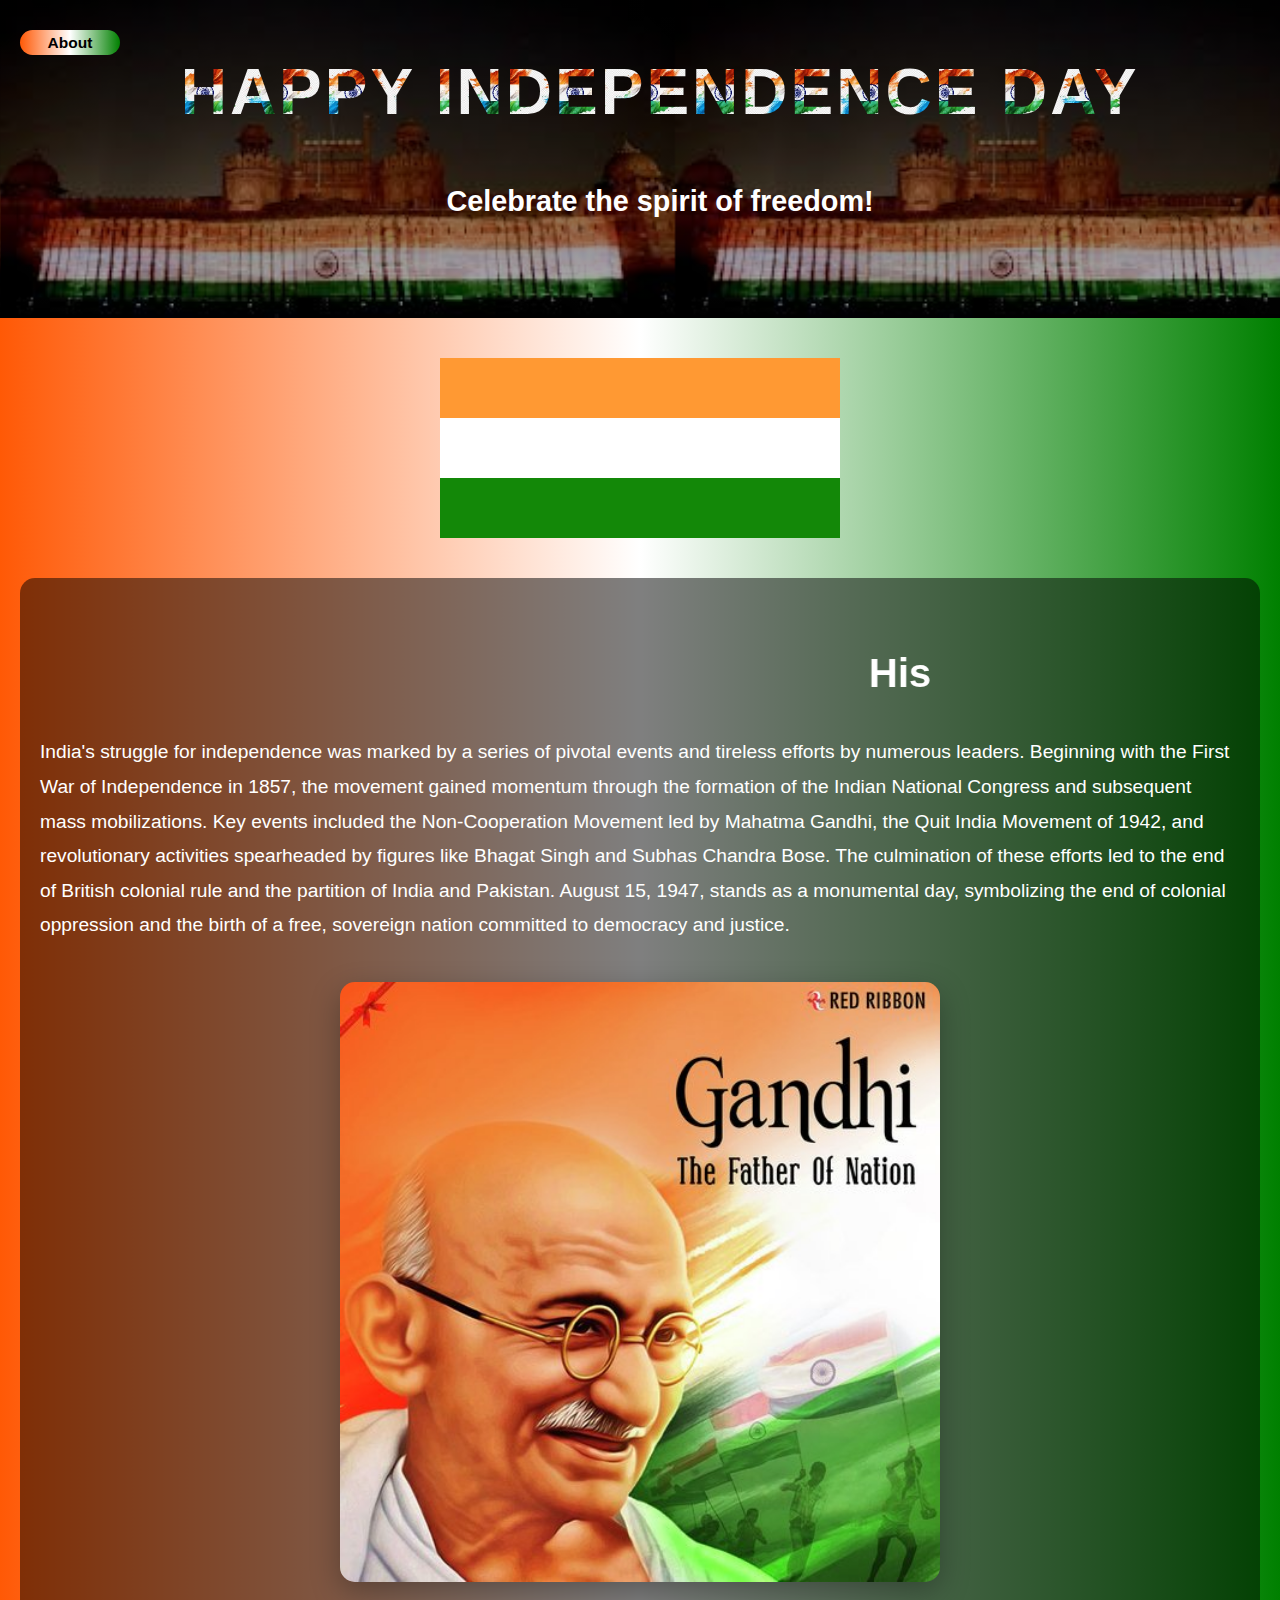
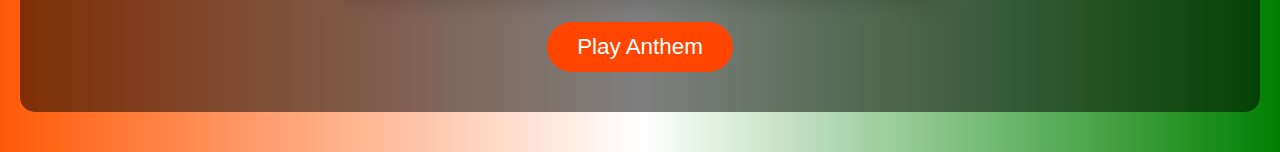
<file: index.html>
<!DOCTYPE html>
<html lang="en">
<head>
    <meta charset="UTF-8">
    <meta name="viewport" content="width=device-width, initial-scale=1.0">
    <title>Independence Day</title>
    <link rel="stylesheet" href="styles.css">
</head>
<body>
    <div class="header">
    <div class="head-link"><a href="fighters.html" class="link"><b>About</b></a></div>

        <h1 class="head-img">Happy Independence Day</h1><br><br>
        <p><b>Celebrate the spirit of freedom!</b></p>
    </div>

    <div class="flag" >
        <div class="flag-strip saffron"></div>
        <div class="flag-strip white"></div>
        <div class="flag-strip green"></div>
        <div class="ashoka-chakra"></div>
    </div>

    <div class="content">
        <div class="mark"><marquee><h2>History of Independence</h2></marquee></div>
        <p>India's struggle for independence was marked by a series of pivotal events and tireless efforts by numerous leaders. Beginning with the First War of Independence in 1857, the movement gained momentum through the formation of the Indian National Congress and subsequent mass mobilizations. Key events included the Non-Cooperation Movement led by Mahatma Gandhi, the Quit India Movement of 1942, and revolutionary activities spearheaded by figures like Bhagat Singh and Subhas Chandra Bose. The culmination of these efforts led to the end of British colonial rule and the partition of India and Pakistan. August 15, 1947, stands as a monumental day, symbolizing the end of colonial oppression and the birth of a free, sovereign nation committed to democracy and justice.</p>
        <img src="gandhi.jpg" alt="Mahatma Gandhi" class="responsive-img"><br><br><br>
        <div>
            <button onclick="playAudio()">Play Anthem</button>
        </div>  
    </div>
    

    <audio id="anthem" src="42987724_india-national-anthem_by_u2m_studio_preview.mp3" ></audio>

    <script src="script.js"></script>
</body>
</html>
</file>
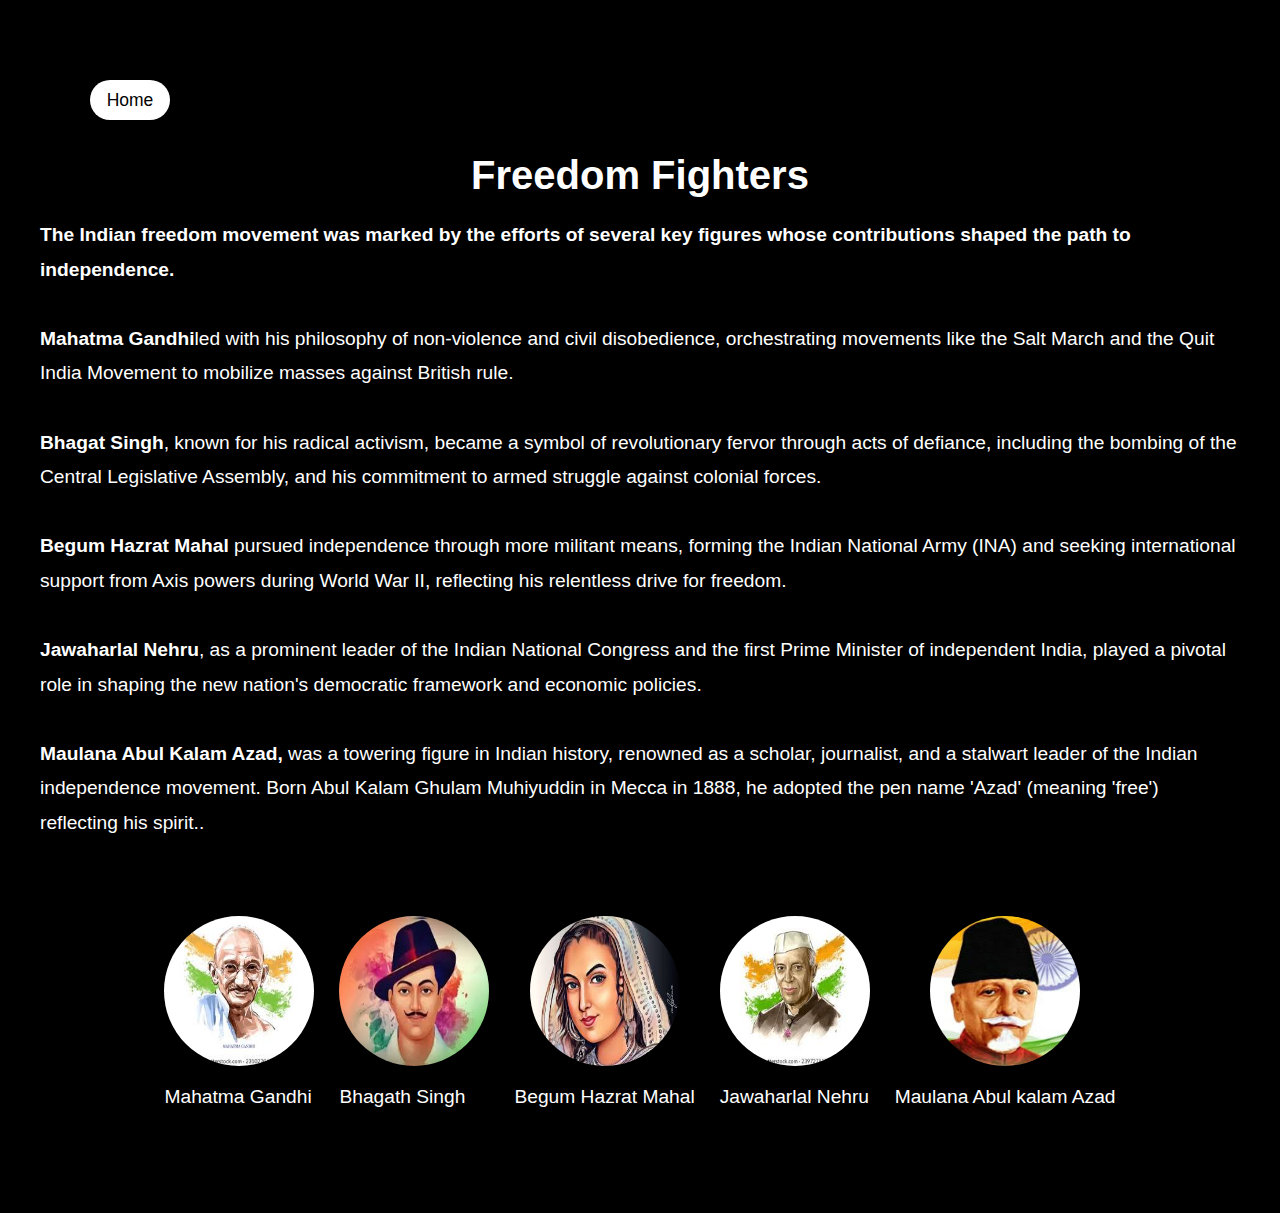
<file: fighters.html>
<!DOCTYPE html>
<html lang="en">
<head>
    <meta charset="UTF-8">
    <link rel="stylesheet" href="styles.css">
    <meta name="viewport" content="width=device-width, initial-scale=1.0">
    <title>Freedom Fighters</title>
</head>
<body style="background-image: url(purana-paper.jpeg); background-size: cover; background: linear-gradient(to bottom, rgba(0,0,0,1));">
    <div class="content">
    <a href="index.html" class="link2">Home</a>
    <h2 class="title">Freedom Fighters</h2>
<p>
    <b>The Indian freedom movement was marked by the efforts of several key figures whose contributions shaped the path to independence.</b><br><br> <b>Mahatma Gandhi</b>led with his philosophy of non-violence and civil disobedience, orchestrating movements like the Salt March and the Quit India Movement to mobilize masses against British rule. <br><br><b>Bhagat Singh</b>, known for his radical activism, became a symbol of revolutionary fervor through acts of defiance, including the bombing of the Central Legislative Assembly, and his commitment to armed struggle against colonial forces.<br><br>

<b>Begum Hazrat Mahal</b> pursued independence through more militant means, forming the Indian National Army (INA) and seeking international support from Axis powers during World War II, reflecting his relentless drive for freedom.<br><br><b>Jawaharlal Nehru</b>, as a prominent leader of the Indian National Congress and the first Prime Minister of independent India, played a pivotal role in shaping the new nation's democratic framework and economic policies. <br><br><b>Maulana Abul Kalam Azad,</b> was a towering figure in Indian history, renowned as a scholar, journalist, and a stalwart leader of the Indian independence movement. Born Abul Kalam Ghulam Muhiyuddin in Mecca in 1888, he adopted the pen name 'Azad' (meaning 'free') reflecting his spirit..</p><br><br>

<div class="freedom-fighters">
<div class="fighter"  onclick="showInfo(this)">
    <img src="images.jpeg" alt="Fighter 1" 
    data-info= "Born Mohandas Karamchand Gandhi on October 2, 1869, in Porbandar, India. A lawyer by profession, he became the paramount leader of India's independence movement. Renowned for his philosophy of non-violent resistance (Ahimsa), he led India to freedom from British rule. His campaigns included Satyagraha, civil disobedience, and the famous Dandi March. Assasinated in 1948, he remains an iconic figure globally for his message of peace and equality.">
    <p>Mahatma Gandhi</p>
</div>
<div class="fighter" onclick="showInfo(this)">
    <img src="bhagatsing.jpeg" alt="Fighter 2" data-info="Bhagat Singh was a revolutionary Indian freedom fighter. Born in 1907 in Punjab, he was deeply influenced by the atrocities of British rule. Joining the Hindustan Republican Association, he actively participated in revolutionary activities. Known for his courage and idealism, he became a symbol of youth rebellion against British imperialism. His assassination of a British police officer and subsequent capture led to his execution at the age of 23 in 1931. His sacrifice ignited the spirit of freedom among Indians.">
    <p>Bhagath Singh</p>
</div>
<div class="fighter" onclick="showInfo(this)">
    <img src="begum.jpeg" alt="Fighter 2" data-info="Begum Hazrat Mahal was the second wife of Nawab Wajid Ali Shah of Awadh. Born Muhammadi Khanum, she became a key figure in the 1857 Revolt against the British. After the British exiled her husband, she declared her son Birjis Qadr the Nawab and led the rebellion from Lucknow. Known for her courage and strategic mind, she fought fiercely but was eventually defeated. Forced into exile in Nepal, she spent her final years there, a symbol of resistance against British rule.">
    <p>Begum Hazrat Mahal</p>
</div>
<div class="fighter" onclick="showInfo(this)">
    <img src="download.jpeg" alt="Fighter 2" data-info="Jawaharlal Nehru was India's first Prime Minister. Born on November 14, 1889, in Allahabad, he was a prominent figure in the Indian independence movement. Educated in England, he joined the Indian National Congress and became a close associate of Mahatma Gandhi. Nehru played a crucial role in shaping independent India, emphasizing secularism, democracy, and non-alignment. His vision for a modern and progressive India laid the foundation for the nation's development.">
    <p>Jawaharlal Nehru</p>
</div>
<div class="fighter" onclick="showInfo(this)">
    <img src="abul-kalam.jpeg" alt="Fighter 2" data-info="Maulana Abul Kalam Azad (1888-1958) was a prominent Indian freedom fighter, scholar, and politician. Born in Mecca, he emerged as a staunch advocate for Indian independence. A prolific writer and journalist, he contributed significantly to the nationalist movement. Post-independence, he served as India's first Education Minister, laying the foundation for the country's education system. Azad is revered for his intellectual prowess, secular outlook, and unwavering commitment to India's unity and progress.">
    <p>Maulana Abul kalam Azad</p>
</div>
<div id="info-box" class="info-box"></div>
</div>


<script src="script.js"></script>

</body>
</html>
</file>
<file: styles.css>
body {
    font-family: 'Poppins', sans-serif;
    margin: 0;
    padding: 0;
    background: linear-gradient(to right, #ff5906, #ffffff , green);
    color: white;
    text-align: center;
    overflow-x: hidden;
}
.head-img{
    background-image: url("flag1.jpeg");
    background-size: contain;
    -webkit-background-clip: text;
    -webkit-text-fill-color: transparent;
}

.header {
    padding: 80px 20px;
    background: linear-gradient(to bottom, rgba(0, 0, 0, 0.7), rgba(0, 0, 0, 0.3)), url('red-fort.jpeg') ;
    background-size: contain;

    width: 100%;
    animation: fadeInDown 2s;
}

.header h1 {
    font-size: 4em;
    margin: 0;
    text-transform: uppercase;
    letter-spacing: 3px;
}

.header p {
    font-size: 1.8em;
    margin: 20px 0;
}

button {
    padding: 12px 30px;
    background-color: #ff4500;
    color: white;
    border: none;
    border-radius: 25px;
    cursor: pointer;
    font-size: 1.4em;
    transition: transform 0.3s ease;
    animation: pulse 2s infinite;
}

button:hover {
    background-color: #e63946;
    transform: scale(1.1);
}

.mark{
    width: 500px;
    margin-left: 32.5%;    
    display: flex;
    justify-content: center;
    align-items: center;
}
.flag {
    width: 100%;
    max-width: 400px;
    margin: 40px auto;
    position: relative;
    cursor: pointer;
}

.flag-strip {
    height: 60px;
    animation: wave 1.5s infinite ease;
}

.saffron {
    background-color: #FF9933;
}

.white {
    background-color: #FFFFFF;
    position: relative;
}

.green {
    background-color: #138808;
}

.ashoka-chakra {
    position: absolute;
    top: 50px;
    left: 40%;
    transform: translateX(-50%);
    transform: translateY(-50%);
    width: 75px;
    height: 80px;
    background: url('https://pngbasket.com/wp-content/uploads/2021/08/ashoka-chakra.png') no-repeat center;
    background-size: contain;
    animation: rotateImage  2.5s infinite;
}

.content {
    padding: 40px 20px;
    background-color: rgba(0, 0, 0, 0.5);
    margin: 40px 20px;
    border-radius: 15px;
}

.content h2 {
    font-size: 2.5em;
    margin-bottom: 20px;
    image-resolution: 500px;
}
.content p {
    font-size: 1.2em;
    line-height: 1.8em;
    text-align: left;
}

.responsive-img {
    width: 100%;
    max-width: 600px;
    border-radius: 15px;
    margin-top: 20px;
    box-shadow: 0px 10px 30px rgba(0, 0, 0, 0.3);
    animation: fadeInUp 1.5s ease;
}
.responsive-img:hover{
    background-image: url("war-img.jpeg");
    background-size: contain;

}

.freedom-fighters {
    display: flex;
    justify-content: center;
    gap: 25px;
    margin-top: 20px;
}

.fighter {
    text-align: center;
}

.fighter img {
    width: 150px;
    height: 150px;
    border-radius: 50%;
    box-shadow: 0px 5px 20px rgba(0, 0, 0, 0.3);
    transition: transform 0.3s ease;

}

.fighter p {
    margin-top: 10px;
    font-size: 1.2em;
}

.fighter img:hover {
    transform: scale(1.1);
}
.fighter img:hover {
    transform: scale(1.2) rotate(5deg); 
    box-shadow: 0px 10px 20px rgba(0, 0, 0, 0.5);
}

.info-box {
    display: none;
    padding: 20px;
    background-color: rgba(255, 255, 255, 0.9);
    color: black;
    border-radius: 10px;
    margin-top: 80px;
    font-family: cursive;
    left: 50%;
    transform: translateY(-50%);
    max-width: 300px;
    text-align: center;
    z-index: 1000;
}

.head-link{
    margin-top: -50px;

    
}
.link{
    display: flex;
    justify-content: center;
    align-items: center;
    width: 100px;
    height: 25px;
    background: linear-gradient(to right, #ff5906, #ffffff , green) ;
    color: black;
    font-size:15.5px;
    text-decoration: none;
    border-radius: 25px;
    cursor: pointer;
}
.link2{
    /* margin-top: 50px; */
    margin-left: 50px;
    display: flex;
    justify-content: center;
    align-items: center;
    width: 80px;
    height: 40px;
    background-color: white;
    color: black;
    font-size: 17.5px;
    text-decoration: none;
    border-radius: 25px;
    cursor: pointer;
}
.title:hover{

    background: linear-gradient( #ff5906, #ffffff , green) ;
    -webkit-background-clip: text;
    font-size: 45px;
    -webkit-text-fill-color: transparent;
}
.info-box.active {
    display: block;
    animation: fadeInUp(0.1s)ease;
}   
@keyframes fadeInDown {
    from { opacity: 0; transform: translateY(-20px); }
    to { opacity: 1; transform: translateY(0); }
}
@keyframes rotateImage {
    from  {
        transform: rotate(0deg);

    }
    to {
        transform: rotate(360deg);
    }
}

@keyframes fadeInUp {
    from { opacity: 0; transform: translateY(20px); }
    to { opacity: 1; transform: translateY(0); }
}

@keyframes pulse {
    0%, 100% { transform: scale(1); }
    50% { transform: scale(1.1); }
}



@media (max-width: 768px) {
    .flag {
        width: 80%;
    }
    
    .header h1 {
        font-size: 2.5em;
    }
    
    .header p {
        font-size: 1.2em;
    }
    
    button {
        font-size: 1.1em;
    }
}
</file>
